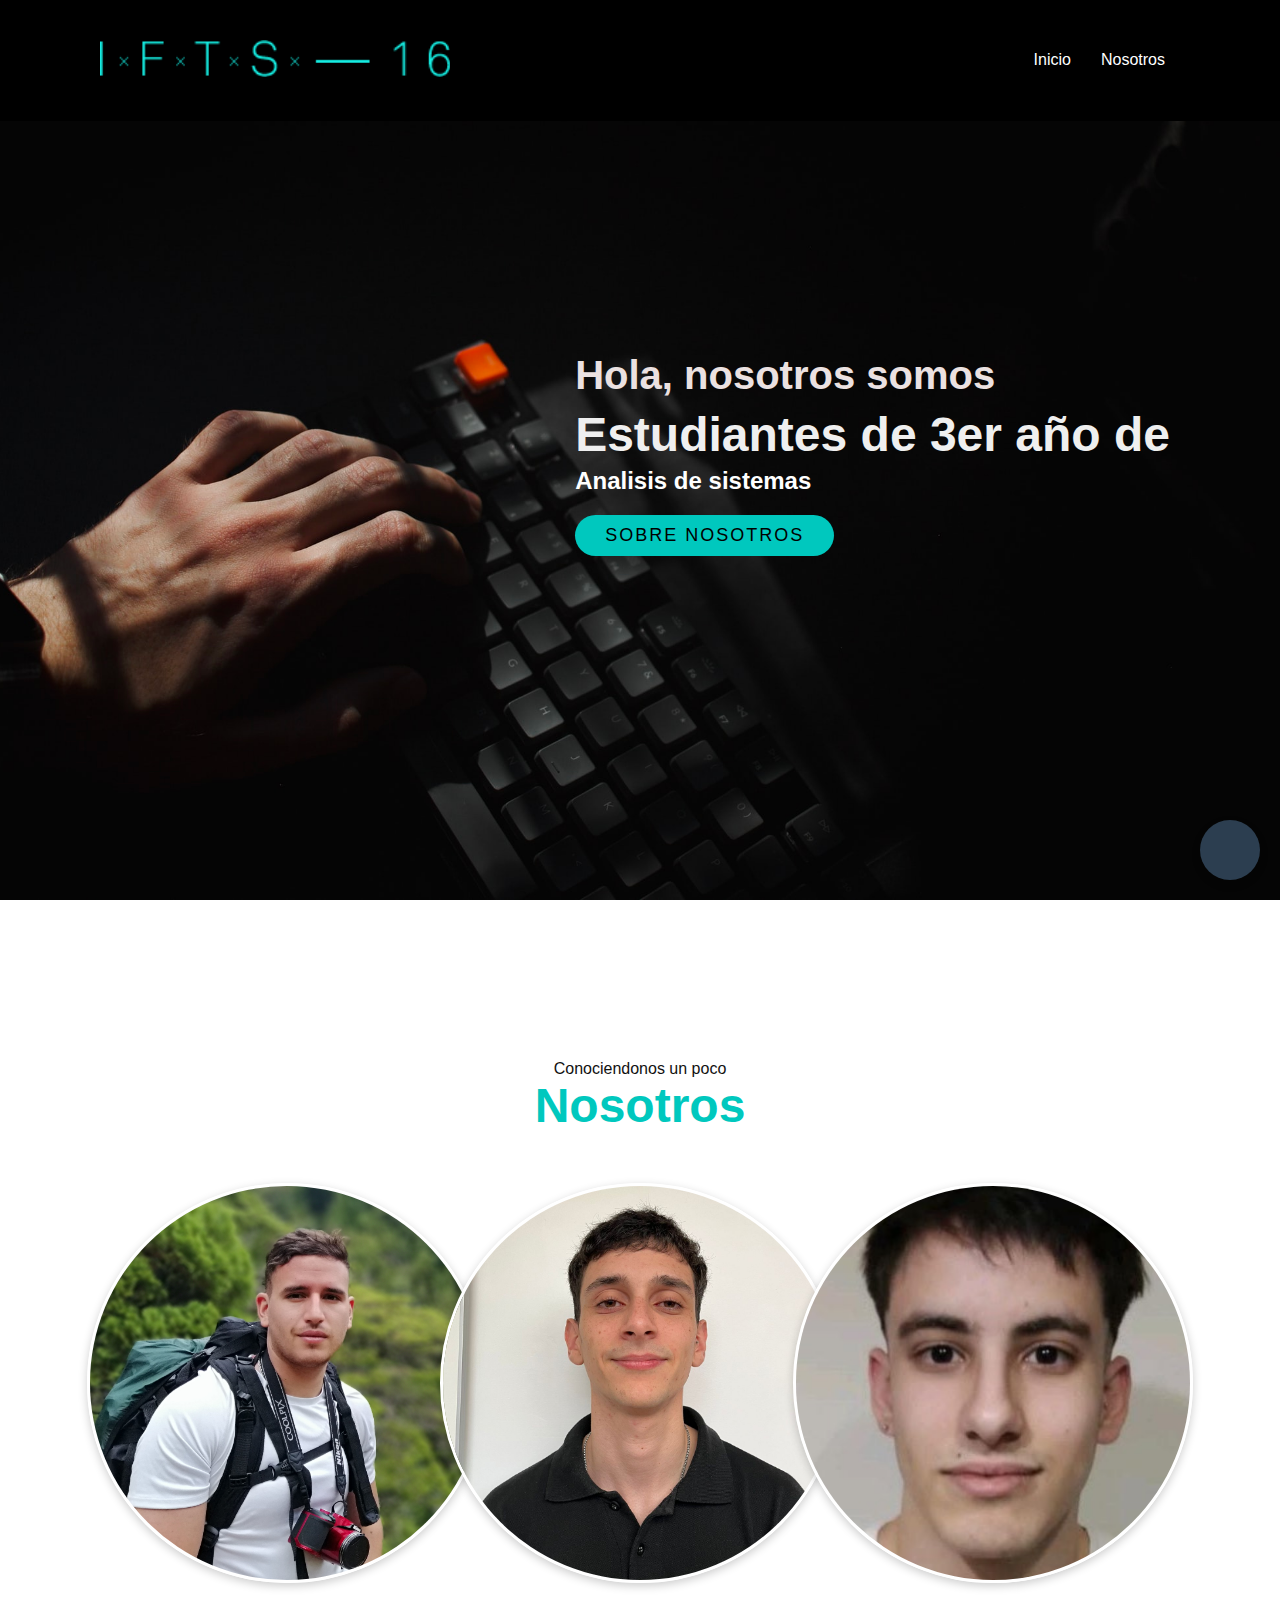
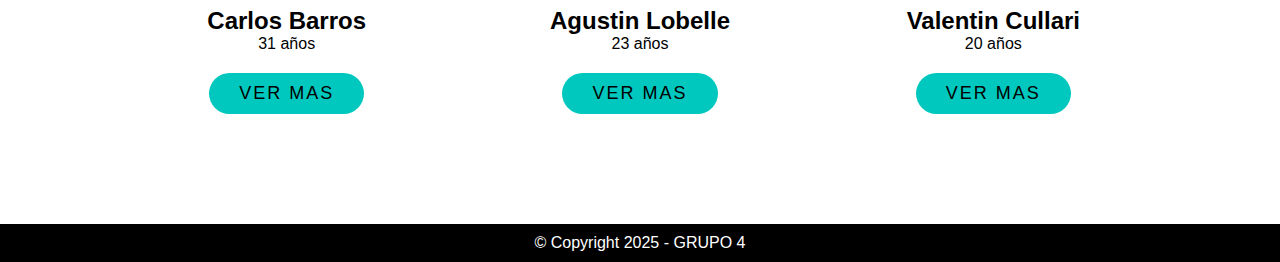
<file: index.html>
<!DOCTYPE html>
<html lang="en">
<head>
    <meta charset="UTF-8">
    <meta name="viewport" content="width=device-width, initial-scale=1.0">
    <link rel="stylesheet" href="css/style.css">
    <link rel="stylesheet"
    href="https://pro.fontawesome.com/releases/v5.10.0/css/all.css"
    integrity="sha384-AYmEC3Yw5cVb3ZcuHtOA93w35dYTsvhLPVnYs9eStHfGJvOvKxVfELGroGkvsg+p"
    crossorigin="anonymous"/>
    <title>BLOG GRUPO 4</title>
</head>
<body>
<header>
    <a href="https://ifts16.com/" class="logo" target="_blank">
        <img src="imagenes/ifts-16.png" alt="logo IFTS 16" id="logo"/>
    </a>
        <div class="fechayreloj">
            <div id="date"></div>
            <div id="clock"></div>
        </div>
    <nav>
        <ul class="menu">
        <li><a href="#home">Inicio</a></li>
        <li><a href="#nosotros">Nosotros</a></li>
        </ul>
    </nav>
</header>
<section id="home" class="banner">
    <div>
        <h2>Hola, nosotros somos<br/><span>Estudiantes de 3er año de</span></h2>
        <h3>Analisis de sistemas</h3>
        <a href="#nosotros" class="btn">Sobre nosotros</a>
    </div>
</section>

<!-- seccion nosotros -->
<section id="nosotros">
    <div class="heading">
        <p>Conociendonos un poco</p>
        <h2>Nosotros</h2>
    </div>
    <div class="nosotros">
        <div class="w25">
            <img src="imagenes/perfil2.jpg" id="carlos-img" class="proPic" alt="foto perfil" />
            <h2>Carlos Barros</h2>
            <p>31 años</p>
            <a href="charli.html" class="btn">Ver mas</a>
        </div>
        <div class="w25">
            <img src="imagenes/perfilagus.jpg"  id="agus-img" class="proPic" alt="foto perfil" />
            <h2>Agustin Lobelle</h2> 
            <p>23 años</p>
            <a href="agus.html" class="btn">Ver mas</a>
        </div>
        <div class="w25">
            <img src="imagenes/perfilvalen.jpg" id="valen-img" class="proPic" alt="foto perfil" />
            <h2>Valentin Cullari</h2> 
            <p>20 años</p>

            <a href="valen.html" class="btn">Ver mas</a>
        </div>
    </div>
</section>
<a href="cuestionario.html" id="botonCuestionario">
    <i class="fas fa-question-circle"></i>
</a>
<footer>
    <p> © Copyright 2025 - GRUPO 4</p>
</footer>
<script src="js/main.js"></script>
</body>
</html>
</file>
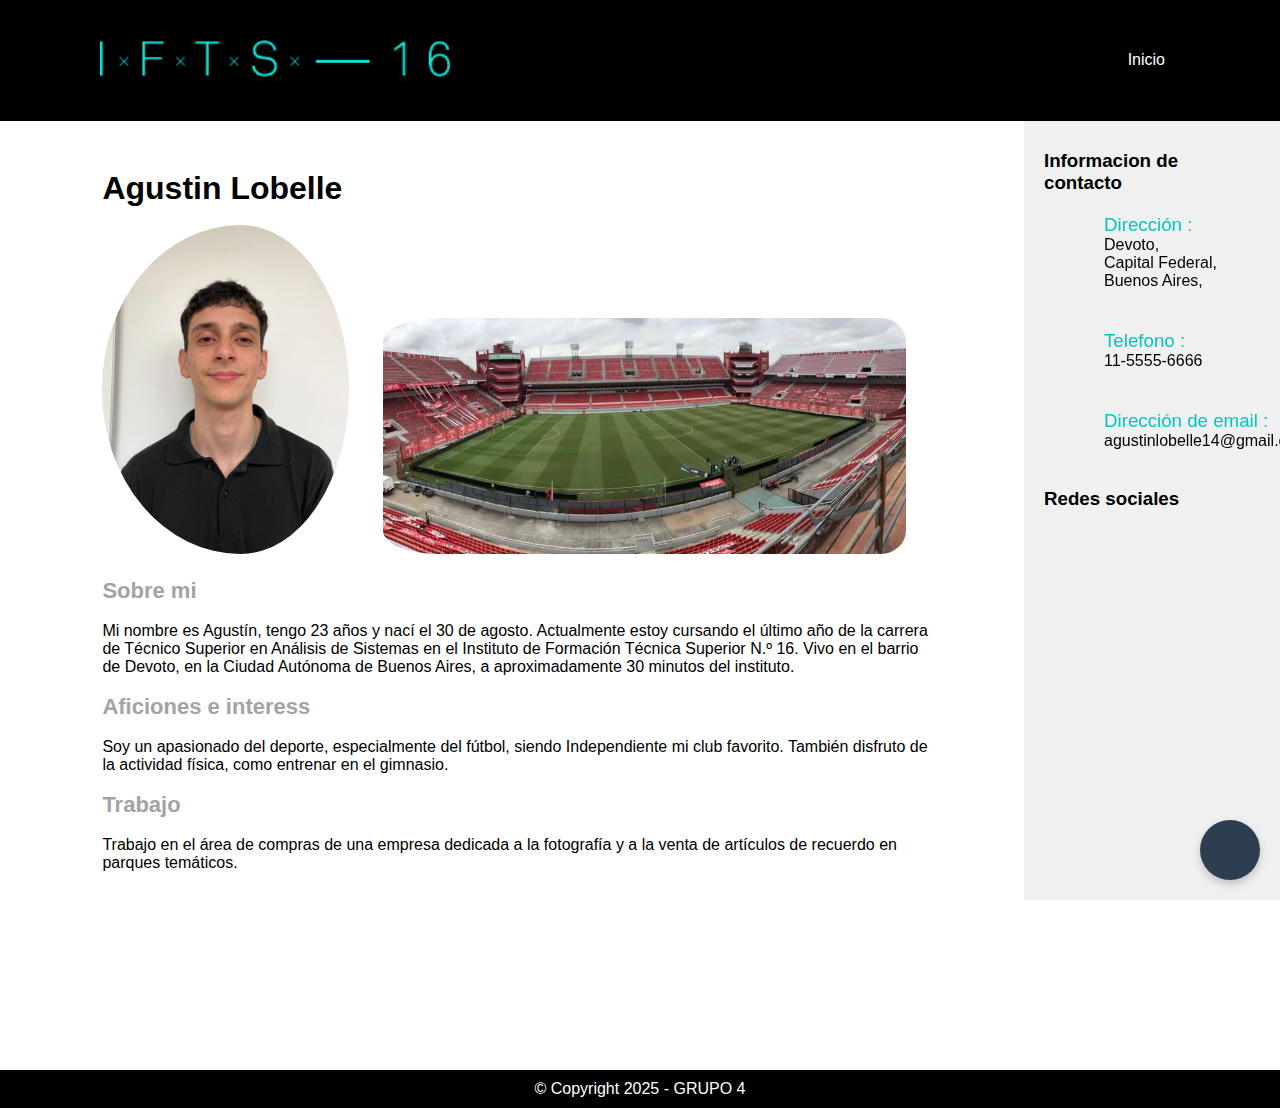
<file: agus.html>
<!DOCTYPE html>
<html lang="en">
<head>
 <meta charset="UTF-8">
    <meta name="viewport" content="width=device-width, initial-scale=1.0">
    <link rel="stylesheet" href="css/style.css">
    <link rel="stylesheet" href="css/agus.css">
    <link rel="stylesheet"
    href="https://pro.fontawesome.com/releases/v5.10.0/css/all.css"
    integrity="sha384-AYmEC3Yw5cVb3ZcuHtOA93w35dYTsvhLPVnYs9eStHfGJvOvKxVfELGroGkvsg+p"
    crossorigin="anonymous"/>
    <title>BLOG GRUPO 4</title>
</head>
<body>
    <header>
    <a href="https://ifts16.com/" target="_blank" class="logo">
        <img src="imagenes/ifts-16.png" alt="logo IFTS 16" id="logo"/>
    </a>
        <div class="fechayreloj">
          <div id="date"></div>
          <div id="clock"></div>
        </div>
    <nav>
        <ul class="menu">
        <li><a href="index.html">Inicio</a></li>
        </ul>
    </nav>
</header>
<div class="contenedor">
<main class="main-content">
    <article>
        <h1>Agustin Lobelle</h1><br>
        <img src="imagenes/perfilagus.jpg" class="fotoperfil" alt="foto perfil" >
        <img src="imagenes/ind.jpg"  class="fotoind" alt="cancha independiente">
        <div class="contenido">
        <p><span>Sobre mi</span></p><br>
        <p>Mi nombre es Agustín, tengo 23 años y nací el 30 de agosto. Actualmente estoy cursando el último año de la carrera de Técnico Superior en Análisis de Sistemas en el Instituto de Formación Técnica Superior N.º 16. Vivo en el barrio de Devoto, en la Ciudad Autónoma de Buenos Aires, a aproximadamente 30 minutos del instituto.</p><br>
        <p><span>Aficiones e interess</span></p><br>
        <p>Soy un apasionado del deporte, especialmente del fútbol, siendo Independiente mi club favorito. También disfruto de la actividad física, como entrenar en el gimnasio.</p>
        <br>
        <p><span>Trabajo</span></p><br>
        <p>Trabajo en el área de compras de una empresa dedicada a la fotografía y a la venta de artículos de recuerdo en parques temáticos.</p>
        </div>
    </article>

    
</main>

<aside class="sidebar">
  <div class="contactInfo">
          <h3>Informacion de contacto</h3>
          <div class="contactInfoBx">
            <div class="box">
              <div class="icon">
                <i class="fa fa-map-marker"></i>
              </div>
              <div class="text">
                <h3>Dirección :</h3>
                <p>
                  Devoto,<br />Capital Federal,<br />Buenos Aires,<br />
                </p>
              </div>
            </div>
            <div class="box">
              <div class="icon">
                <i class="fa fa-phone"></i>
              </div>
              <div class="text">
                <h3>Telefono :</h3>
                <p>11-5555-6666</p>
              </div>
            </div>
            <div class="box">
              <div class="icon">
                <i class="far fa-envelope"></i>
              </div>
              <div class="text">
                <h3>Dirección de email :</h3>
                <p>agustinlobelle14@gmail.com</p>
              </div>
            </div>
            <br />
            <h3>Redes sociales</h3>
            <div class="boxSocial">
                <div class="icon">
                    <a href="https://instagram.com" target="_blank">
                      <i class="fab fa-instagram fa-2x"></i>
                    </a>
                  </div>
              <div class="icon">
                <a href="https://github.com" target="_blank">
                  <i class="fab fa-github fa-2x"></i>
                </a>
              </div>
              <div class="icon">
                <a href="https://www.linkedin.com/" target="_blank">
                  <i class="fab fa-linkedin fa-2x"></i>
                </a>
              </div>
              <div class="icon">
                <a href=" https://wa.me/+5491155556666" target="_blank">
                  <i class="fab fa-whatsapp fa-2x"></i>
                </a>
              </div>
            </div>
          </div>
        </div>
    </aside>
  </div>
<a href="cuestionario.html" id="botonCuestionario">
    <i class="fas fa-question-circle"></i> 
</a>
<footer class="copyright">
    <p>© Copyright 2025 - GRUPO 4</p>
</footer>
<script src="js/main.js"></script>
</body>
</html>
</file>
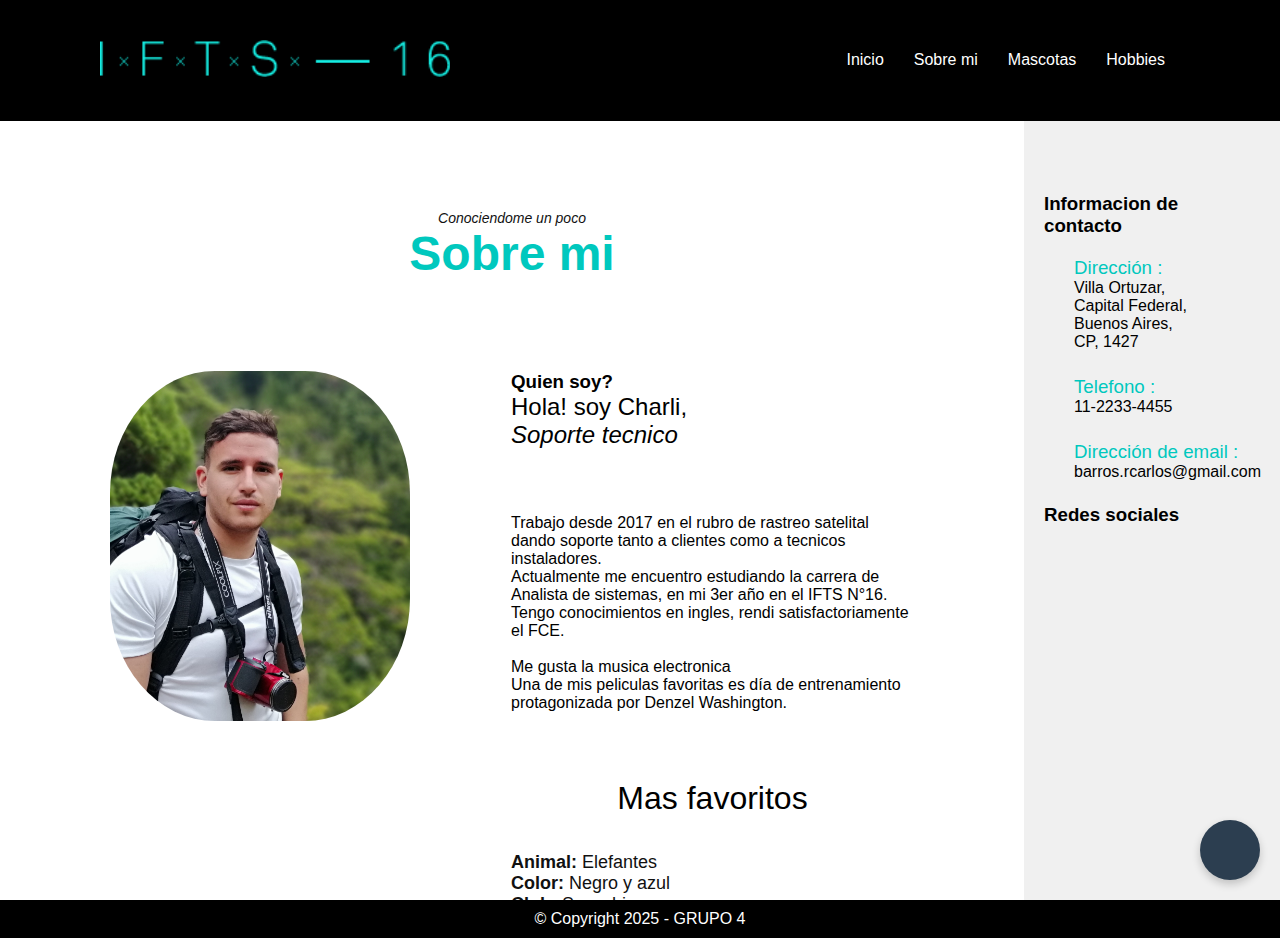
<file: charli.html>
<!DOCTYPE html>
<html lang="en">
<head>
    <meta charset="UTF-8">
    <meta name="viewport" content="width=device-width, initial-scale=1.0">
    <link rel="stylesheet" href="css/style.css">
    <link rel="stylesheet" href="css/charli.css">
    <link rel="stylesheet"
    href="https://pro.fontawesome.com/releases/v5.10.0/css/all.css"
    integrity="sha384-AYmEC3Yw5cVb3ZcuHtOA93w35dYTsvhLPVnYs9eStHfGJvOvKxVfELGroGkvsg+p"
    crossorigin="anonymous"/>
    <title>BLOG GRUPO 4</title>
</head>
<body>
<header>
    <a href="https://ifts16.com/" target="_blank" class="logo">
        <img src="imagenes/ifts-16.png" alt="logo IFTS 16" id="logo"/>
    </a>
        <div class="fechayreloj">
          <div id="date"></div>
          <div id="clock"></div>
        </div>
    <nav>
        <ul class="menu">
        <li><a href="index.html">Inicio</a></li>
        <li><a href="#sobre">Sobre mi</a></li>
        <li><a href="#mascotas">Mascotas</a></li>
        <li><a href="#hobbies">Hobbies</a></li>
        </ul>
    </nav>
</header>
<div class="contenedor">
<main class="main-content">
<section id="sobre">
            <div class="heading">
                <p>Conociendome un poco</p>
                <h2>Sobre mi</h2>
            </div>
            <div class="content">
                <div class="w25">
                    <img src="imagenes/perfil2.jpg" alt="" class="myPic" />
                </div>
        <div class="contentBx w25">
        <h3>Quien soy?</h3>
        <h2>Hola! soy <b>Charli</b>,<br />
        <i>Soporte tecnico</i>
        </h2>
        <p>Trabajo desde 2017 en el rubro de rastreo satelital dando soporte tanto a clientes como a tecnicos instaladores.<br>
        Actualmente me encuentro estudiando la carrera de Analista de sistemas, en mi 3er año en el IFTS N°16.  <br/>
        Tengo conocimientos en ingles, rendi satisfactoriamente el FCE.<br>
        </p><br>
        <p>Me gusta la musica electronica<br>
        Una de mis peliculas favoritas es día de entrenamiento protagonizada por Denzel Washington. <br>
        </p><br>

        <div id="fav">
        <h2>Mas favoritos</h2>
        <div class="heading bottom">
            <div>
                <p><b>Animal:</b> Elefantes</p>
                <p><b>Color:</b> Negro y azul</p>
            </div>
            <div>
                <p><b>Club:</b> Sacachispas</p>
                <p><b>Comida:</b> Pastel de carne</p>           
            </div>
        </div>
        </div>
    </div>
    </div>
</section>

<section class="mascSection" id="mascotas">
    <div class="heading">
        <p>Mis compañeros del dia a dia</p>
        <h2>Mis Mascotas</h2>
    </div>
    <div class="contentmasc">
        <div class="mascFlex">
        <img src="imagenes/tyler.JPG" class="tylerPic" alt="foto de mi gato tyler">
        <div>
          <h2 class="mascH">Tyler</h2>
          <p><b>Tyler:</b> Como buen gato naranja, es un loco, tiene sus arranques de correr de la nada, saltarte agarrarsela con la almohada y despues quedarse quieto mirando que tanto daño hizo. Tiene unos 7 años y fue recatado de la calle.
        </p>
        </div>
        </div>
    </div>

    <div class="contentmasc">
        <div class="mascFlex">
        <div>
          <h2 class="mascH">Briso</h2>
          <p><b>Briso:</b> Es lo contrario a Tyler, tranquilo muy cariñoso, todo el tiempo quiere mimos y estar acostado arriba de las piernas. Tiene unos 5 años y fue adoptado.
        </p>
        </div>
        <img src="imagenes/briso.jpg" class="brisoPic" alt="foto de mi gato tyler">
        </div>
    </div>


    </section>

    <!-- Mis Hobbies-->
    <section class="hobbies" id="hobbies">
      <div class="heading white">
        <h2>Hobbies</h2>
      </div>
      <div class="content">
        <div class="hobbiesBx">
          <div class="center">
            <i class="fas fa-running fa-5x"></i>
            <h3>Deportes</h3>
          </div>
          <p>
            Me gusta jugar al futbol, cada vez lo practico un poco menos pero
            trato de mantenerme de alguna forma u otra en movimiento, ya sea
            saliendo a correr o haciendo un poco de pesas en casa.
          </p>
        </div>
        <div class="hobbiesBx">
          <div class="center">
            <i class="fas fa-gamepad fa-5x"></i>
            <h3>Gamming</h3>
          </div>
          <p>
            Disfruto de pasar un buen rato con amigos juegando on-line,
            particularmente juegos de supervivencia.
          </p>
        </div>
        <div class="hobbiesBx">
          <div class="center">
            <i class="fas fa-fish fa-5x"></i>
            <h3>Acuarismo</h3>
          </div>
          <p>
            Me gusta mucho el Acquascpaing, si buscas ese termino en instagram vas a ver
            cosas maravillosas. Yo tengo una pecera de 180lts, alberga
            Guppys y algunas plantas naturales. 
            <p>A futuro me gustaria poder
                tener mi propio acquascape de ensueño.</p>
          </p>
        </div>
      </div>
    </section>

</main>

<aside class="sidebar">
  <div class="contactInfo">
          <h3>Informacion de contacto</h3>
          <div class="contactInfoBx">
            <div class="box">
              <div class="icon">
                <i class="fa fa-map-marker"></i>
              </div>
              <div class="text">
                <h3>Dirección :</h3>
                <p>
                  Villa Ortuzar,<br />Capital Federal,<br />Buenos Aires,<br />CP,
                  1427
                </p>
              </div>
            </div>
            <div class="box">
              <div class="icon">
                <i class="fa fa-phone"></i>
              </div>
              <div class="text">
                <h3>Telefono :</h3>
                <p>11-2233-4455</p>
              </div>
            </div>
            <div class="box">
              <div class="icon">
                <i class="far fa-envelope"></i>
              </div>
              <div class="text">
                <h3>Dirección de email :</h3>
                <p>barros.rcarlos@gmail.com</p>
              </div>
            </div>
            <br />
            <h3>Redes sociales</h3>
            <div class="boxSocial">
                <div class="icon">
                    <a href="https://instagram.com" target="_blank">
                      <i class="fab fa-instagram fa-2x"></i>
                    </a>
                  </div>
              <div class="icon">
                <a href="https://github.com" target="_blank">
                  <i class="fab fa-github fa-2x"></i>
                </a>
              </div>
              <div class="icon">
                <a href="https://www.linkedin.com/" target="_blank">
                  <i class="fab fa-linkedin fa-2x"></i>
                </a>
              </div>
              <div class="icon">
                <a href=" https://wa.me/+5491122334455" target="_blank">
                  <i class="fab fa-whatsapp fa-2x"></i>
                </a>
              </div>
            </div>
          </div>
        </div>
    </aside>
  </div>
<a href="cuestionario.html" id="botonCuestionario">
    <i class="fas fa-question-circle"></i> 
</a>
<footer class="copyright">
    <p>© Copyright 2025 - GRUPO 4</p>
</footer>
<script src="js/main.js"></script>
</body>
</html>
</file>
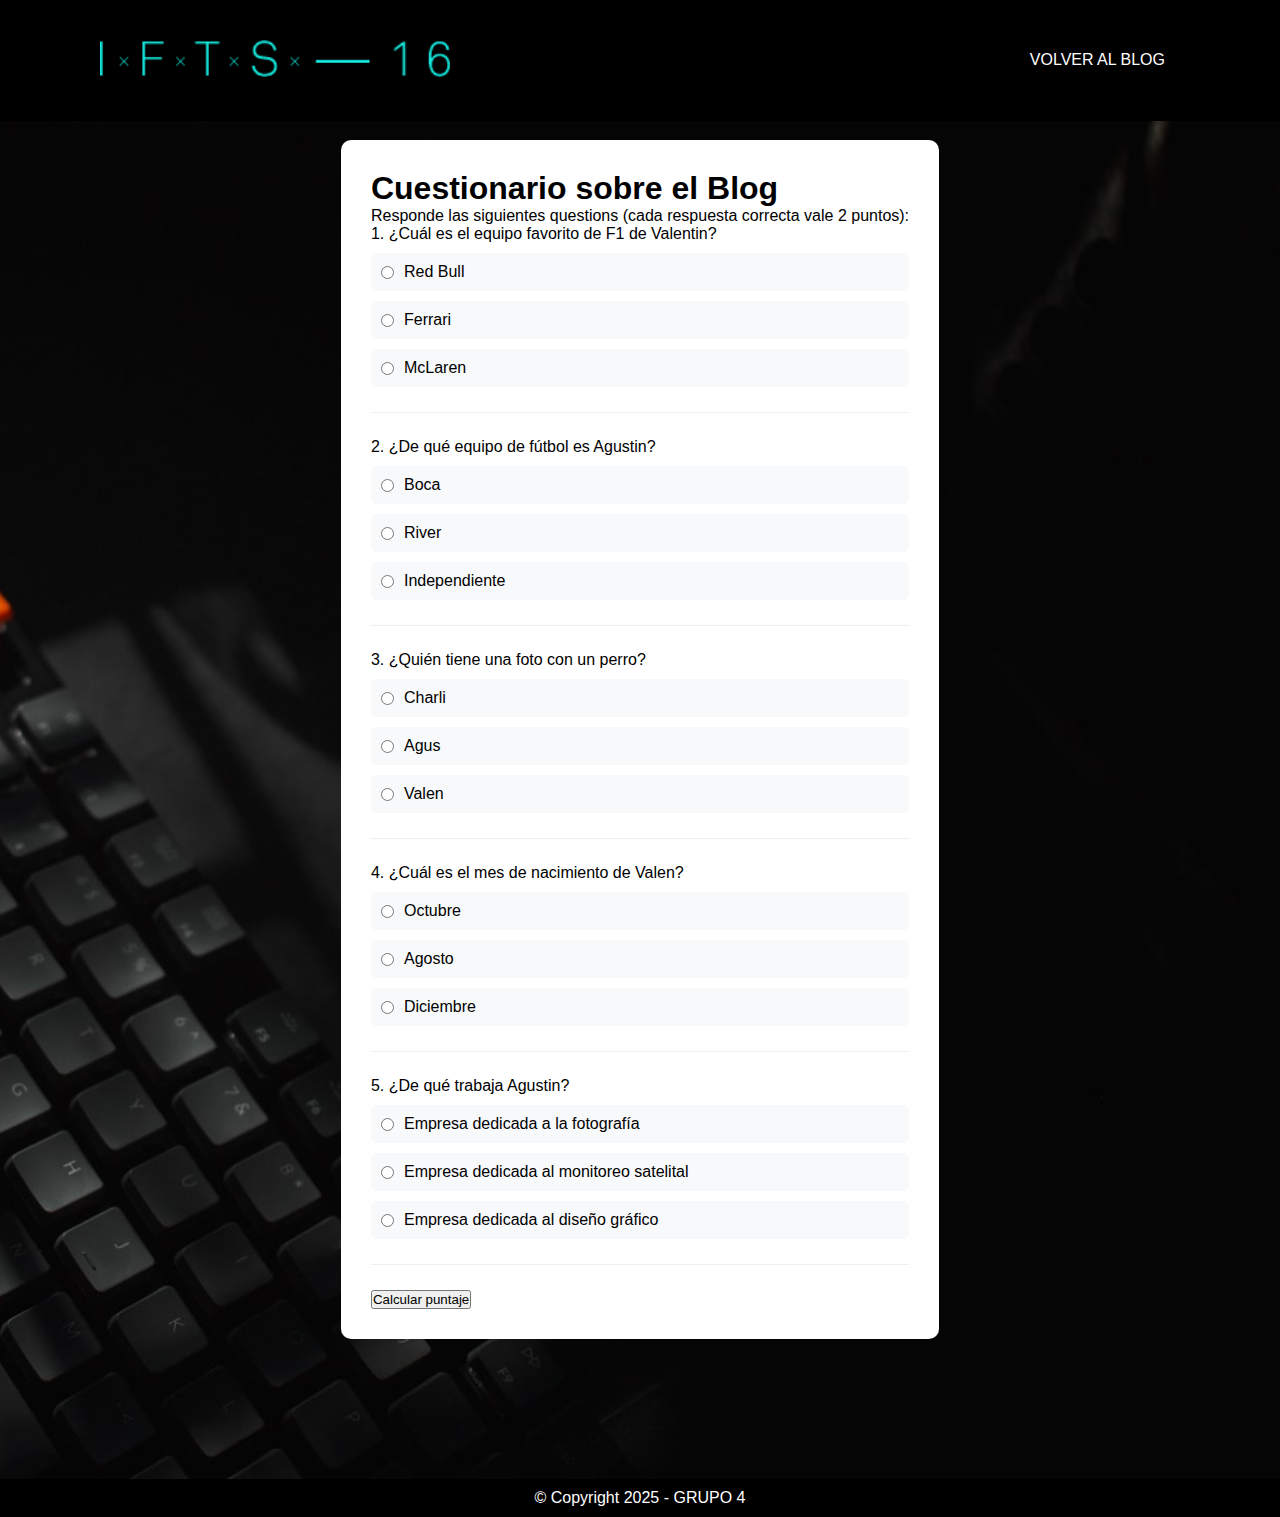
<file: cuestionario.html>
<!DOCTYPE html>
<html lang="es">
  <head>
    <meta charset="UTF-8" />
    <meta name="viewport" content="width=device-width, initial-scale=1.0" />
    <title>Cuestionario - Blog Grupo 4</title>
    <link rel="stylesheet" href="css/style.css" />
    <link
      rel="stylesheet"
      href="https://pro.fontawesome.com/releases/v5.10.0/css/all.css"
      integrity="sha384-AYmEC3Yw5cVb3ZcuHtOA93w35dYTsvhLPVnYs9eStHfGJvOvKxVfELGroGkvsg+p"
      crossorigin="anonymous"
    />
  </head>
  <body>
    <header>
      <a href="https://ifts16.com/" class="logo" target="_blank">
        <img src="imagenes/ifts-16.png" alt="logo IFTS 16" id="logo" />
      </a>
      <div class="fechayreloj">
        <div id="date"></div>
        <div id="clock"></div>
      </div>
      <nav>
        <ul class="menu">
          <li><a href="index.html">VOLVER AL BLOG</a></li>
        </ul>
      </nav>
    </header>

    <section id="cuestionario" class="banner">
      <div class="contenedor-cuestionario">
        <h1>Cuestionario sobre el Blog</h1>
        <p>
          Responde las siguientes questions (cada respuesta correcta vale 2
          puntos):
        </p>

        <form id="quiz-form">
          <div class="question">
            <p>1. ¿Cuál es el equipo favorito de F1 de Valentin?</p>
            <div class="options">
              <label class="option">
                <input type="radio" name="q1" value="0" />
                <span>Red Bull</span>
              </label>
              <label class="option">
                <input type="radio" name="q1" value="0" />
                <span>Ferrari</span>
              </label>
              <label class="option">
                <input type="radio" name="q1" value="2" />
                <span>McLaren</span>
              </label>
            </div>
          </div>

          <div class="question">
            <p>2. ¿De qué equipo de fútbol es Agustin?</p>
            <div class="options">
              <label class="option">
                <input type="radio" name="q2" value="0" />
                <span>Boca</span>
              </label>
              <label class="option">
                <input type="radio" name="q2" value="0" />
                <span>River</span>
              </label>
              <label class="option">
                <input type="radio" name="q2" value="2" />
                <span>Independiente</span>
              </label>
            </div>
          </div>

          <div class="question">
            <p>3. ¿Quién tiene una foto con un perro?</p>
            <div class="options">
              <label class="option">
                <input type="radio" name="q3" value="2" />
                <span>Charli</span>
              </label>
              <label class="option">
                <input type="radio" name="q3" value="0" />
                <span>Agus</span>
              </label>
              <label class="option">
                <input type="radio" name="q3" value="0" />
                <span>Valen</span>
              </label>
            </div>
          </div>

          <div class="question">
            <p>4. ¿Cuál es el mes de nacimiento de Valen?</p>
            <div class="options">
              <label class="option">
                <input type="radio" name="q4" value="0" />
                <span>Octubre</span>
              </label>
              <label class="option">
                <input type="radio" name="q4" value="2" />
                <span>Agosto</span>
              </label>
              <label class="option">
                <input type="radio" name="q4" value="0" />
                <span>Diciembre</span>
              </label>
            </div>
          </div>
          <div class="question">
            <p>5. ¿De qué trabaja Agustin?</p>
            <div class="options">
              <label class="option">
                <input type="radio" name="q5" value="2" />
                <span>Empresa dedicada a la fotografía</span>
              </label>
              <label class="option">
                <input type="radio" name="q5" value="0" />
                <span>Empresa dedicada al monitoreo satelital</span>
              </label>
              <label class="option">
                <input type="radio" name="q5" value="0" />
                <span>Empresa dedicada al diseño gráfico</span>
              </label>
            </div>
          </div>

          <button type="button" id="submit-btn">Calcular puntaje</button>
        </form>

        <div id="result"></div>
      </div>
    </section>

    <footer>
      <p>© Copyright 2025 - GRUPO 4</p>
    </footer>
    <script src="js/cuestionario.js"></script>
  </body>
</html>
</file>
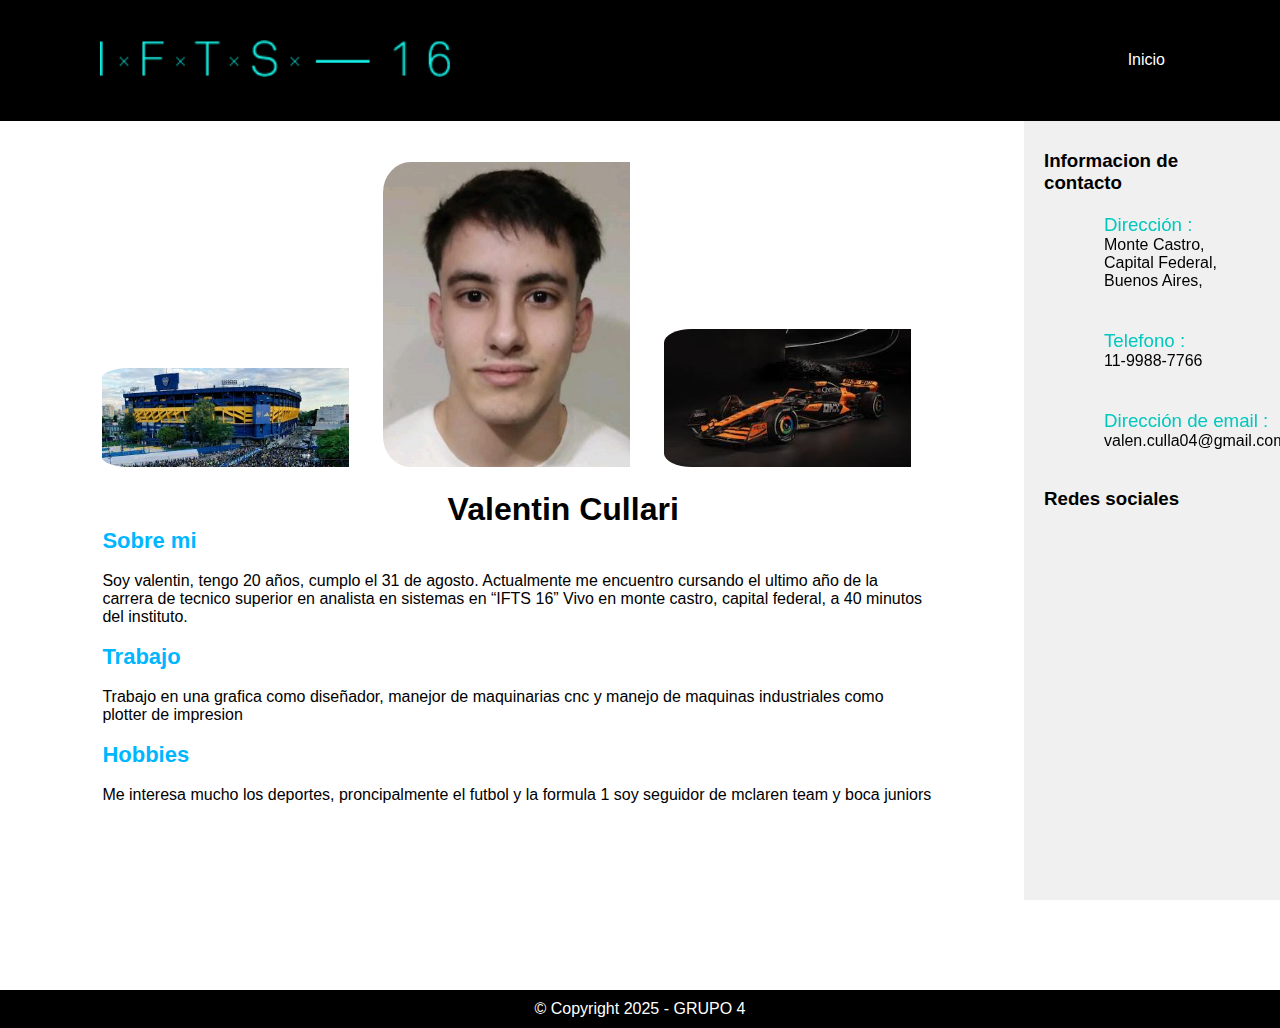
<file: valen.html>
<!DOCTYPE html>
<html lang="en">
<head>
 <meta charset="UTF-8">
    <meta name="viewport" content="width=device-width, initial-scale=1.0">
    <link rel="stylesheet" href="css/style.css">
    <link rel="stylesheet" href="css/valen.css">
    <link rel="stylesheet"
    href="https://pro.fontawesome.com/releases/v5.10.0/css/all.css"
    integrity="sha384-AYmEC3Yw5cVb3ZcuHtOA93w35dYTsvhLPVnYs9eStHfGJvOvKxVfELGroGkvsg+p"
    crossorigin="anonymous"/>
    <title>BLOG GRUPO 4</title>
</head>
<body>
    <header>
    <a href="https://ifts16.com/" class="logo" target="_blank">
        <img src="imagenes/ifts-16.png" alt="logo IFTS 16" id="logo"/>
    </a>
    <nav>
        <ul class="menu">
        <li><a href="index.html">Inicio</a></li>
        </ul>
    </nav>
</header>
<div class="contenedor">
<main class="main-content">
    <article>
      <div>
      <img src="imagenes/boca.jpeg" alt="foto perfil" class="fotodeperfil">
      <img src="imagenes/perfilvalen.jpg" alt="foto perfil" class="fotodeperfil">
      <img src="imagenes/f1.jpeg" alt="foto perfil" class="fotodeperfil">
      <h2>Valentin Cullari</h2>
      </div>

        <div class="contenido">
        <p><span>Sobre mi</span></p><br>
        <p>Soy valentin, tengo 20 años, cumplo el 31 de agosto. Actualmente me encuentro cursando el ultimo año de la carrera de tecnico superior en analista en sistemas en “IFTS 16” Vivo en monte castro, capital federal, a 40 minutos del instituto.</p><br>
        <p><span>Trabajo</span></p><br>
        <p>Trabajo en una grafica como diseñador, manejor de maquinarias cnc y manejo de maquinas industriales como plotter de impresion</p>
        <br>
        <p><span>Hobbies</span></p><br>
        <p>Me interesa mucho los deportes, proncipalmente el futbol y la formula 1 soy seguidor de mclaren team y boca juniors</p>
        </div>

    </article>

    
</main>

<aside class="sidebar">
  <div class="contactInfo">
          <h3>Informacion de contacto</h3>
          <div class="contactInfoBx">
            <div class="box">
              <div class="icon">
                <i class="fa fa-map-marker"></i>
              </div>
              <div class="text">
                <h3>Dirección :</h3>
                <p>
                  Monte Castro,<br />Capital Federal,<br />Buenos Aires,<br />
                </p>
              </div>
            </div>
            <div class="box">
              <div class="icon">
                <i class="fa fa-phone"></i>
              </div>
              <div class="text">
                <h3>Telefono :</h3>
                <p>11-9988-7766</p>
              </div>
            </div>
            <div class="box">
              <div class="icon">
                <i class="far fa-envelope"></i>
              </div>
              <div class="text">
                <h3>Dirección de email :</h3>
                <p>valen.culla04@gmail.com</p>
              </div>
            </div>
            <br />
            <h3>Redes sociales</h3>
            <div class="boxSocial">
                <div class="icon">
                    <a href="https://instagram.com" target="_blank">
                      <i class="fab fa-instagram fa-2x"></i>
                    </a>
                  </div>
              <div class="icon">
                <a href="https://github.com" target="_blank">
                  <i class="fab fa-github fa-2x"></i>
                </a>
              </div>
              <div class="icon">
                <a href="https://www.linkedin.com/" target="_blank">
                  <i class="fab fa-linkedin fa-2x"></i>
                </a>
              </div>
              <div class="icon">
                <a href=" https://wa.me/+5491199887766" target="_blank">
                  <i class="fab fa-whatsapp fa-2x"></i>
                </a>
              </div>
            </div>
          </div>
        </div>
    </aside>
  </div>
<footer class="copyright">
    <p>© Copyright 2025 - GRUPO 4</p>
</footer>
</body>
</html>
</file>
<file: css/style.css>
* {
  margin: 0;
  padding: 0;
  box-sizing: border-box;
  font-family: "Poppins", sans-serif;
  list-style: none;
  text-decoration: none;
}

/* header */
header {
  position: fixed;
  width: 100%;
  padding: 40px 100px;
  display: flex;
  justify-content: space-between;
  align-items: center;
  background-color: #000000;
  z-index: 1000;
}

#logo {
  width: 350px;
}

header ul {
  position: relative;
  display: flex;
}

header ul li a {
  position: relative;
  display: inline-block;
  margin: 0 15px;
  color: #ffffff;
}

section {
  padding: 110px;
}

.btn {
  position: relative;
  background: #00c8be;
  display: inline-block;
  color: #000;
  margin-top: 20px;
  padding: 10px 30px;
  font-size: 18px;
  text-transform: uppercase;
  letter-spacing: 2px;
  font-weight: 500;
  border-radius: 50px;
}

/* .banner */
.banner {
  position: relative;
  min-height: 100vh;
  background: #111;
  background: url(../imagenes/banner.jfif);
  background-size: cover;
  background-position: right;
  display: flex;
  justify-content: right;
  align-items: center;
}

.banner h2 {
  font-size: 2.5em;
  color: #ebe1e1;
  line-height: 1.5em;
}

.banner h2 span {
  font-size: 1.2em;
  color: #efefef;
}

.banner h3 {
  color: #fff;
  font-size: 1.5em;
}

/* sobre nosotros */
.nosotros {
  display: grid;
  grid-template-columns: repeat(3, 1fr);
  justify-items: center;
}

.heading {
  width: 100%;
  text-align: center;
  margin-bottom: 50px;
  margin-top: 50px;
  color: #111;
}

.heading h2 {
  font-size: 3em;
  color: #00c8be;
}

.w25 {
  min-width: 25%;
  text-align: center;
}

.proPic {
  width: 400px;
  height: 400px;
  border-radius: 50%;
  object-fit: cover;
  border: 3px solid #fff;
  box-shadow: 0 3px 10px rgba(0, 0, 0, 0.2);
  margin-bottom: 20px;
}

/*footer */
footer {
  background: #000;
  color: #fff;
  text-align: center;
  padding: 10px;
}

/*CSS DEL RELOJ*/

.fechayreloj {
  max-width: 350px;
  width: 100%;
  text-align: center;
}
#clock {
  font-family: sans-serif;
  font-size: 50px;
  color: #fff;
}
#clock span {
  color: #888;
  font-size: 30px;
}
#date {
  letter-spacing: 3px;
  font-size: 17px;
  font-family: arial, sans-serif;
  color: #fff;
}

/* Estilos del botón de cuestionario*/
#botonCuestionario {
  position: fixed;
  bottom: 20px;
  right: 20px;
  width: 60px;
  height: 60px;
  background-color: #2c3e50;
  color: white;
  border-radius: 50%;
  display: flex;
  justify-content: center;
  align-items: center;
  text-decoration: none;
  box-shadow: 0 4px 8px rgba(0, 0, 0, 0.2);
  transition: all 0.3s ease;
  z-index: 1000;
}

#botonCuestionario:hover {
  background-color: #1abc9c;
  transform: scale(1.1);
}

#botonCuestionario i {
  font-size: 24px;
}

/* CSS DEL CUESTIONARIO*/

.contenedor-cuestionario {
  max-width: 800px;
  margin: 30px auto;
  background: white;
  padding: 30px;
  border-radius: 10px;
}

.question {
  margin-bottom: 25px;
  padding-bottom: 15px;
  border-bottom: 1px solid #eee;
}

.option {
  display: flex;
  align-items: center;
  margin: 10px 0;
  padding: 10px;
  border-radius: 5px;
  background: #f8f9fa;
  transition: all 0.3s ease;
}

.option:hover {
  background: #e9ecef;
}

.option input {
  margin-right: 10px;
}

#result {
  margin-top: 30px;
  padding: 20px;
  border-radius: 5px;
  display: none;
  color: rgb(0, 0, 0);
}

.max-score {
  background-color: #e8f8f5;
}
.max-score .result-icon {
  color: #ffd700;
}
.max-score h2 {
  color: #27ae60;
}
.good-score {
  background-color: #fef9e7;
}
.good-score h2 {
  color: #f39c12;
}
.good-score .result-icon {
  color: #2ecc71;
}

.low-score {
  background-color: #fdedec;
}

.low-score h2 {
  color: #e74c3c;
}

.low-score .result-icon {
  color: #e74c3c;
}

.result-icon {
  font-size: 50px;
  margin-bottom: 20px;
}

@media (max-width: 1200px) {
  header {
    padding: 30px 50px;
  }

  #logo {
    width: 250px;
  }

  .nosotros {
    grid-template-columns: repeat(2, 1fr);
    gap: 30px;
  }
}

@media (max-width: 768px) {
  header {
    padding: 20px 30px;
    flex-direction: column;
    align-items: center;
  }

  .menu {
    margin-top: 20px;
  }

  .nosotros {
    grid-template-columns: 1fr;
  }

  .w25 {
    min-width: 80%;
    margin-bottom: 30px;
  }

  .proPic {
    width: 250px;
    height: 250px;
  }

  section {
    padding: 80px 30px;
  }

  .banner {
    justify-content: center;
    text-align: center;
    background-position: center;
  }
}

@media (max-width: 480px) {
  .fechayreloj {
    margin-top: 15px;
  }

  #clock {
    font-size: 30px;
  }

  .btn {
    padding: 8px 20px;
    font-size: 14px;
  }
}
</file>
<file: css/agus.css>
body {
  margin: 0;
  padding: 0;
}
.contenedor {
  display: grid;
  grid-template-columns: 80% 20%;
}

.main-content {
  overflow-y: auto;
  height: 100vh;
  margin-top: 170px;
}
.sidebar {
  padding: 20px;
  background: #f0f0f0;
  position: sticky;
  top: 0;
  height: 100vh;
}

.fotoperfil {
  width: 30%;
  height: 30%;
  border-radius: 50%;
  margin-bottom: 20px;
}
.fotoind{
  width: 60%;
  height: 60%;
  border-radius: 10%;
  margin-bottom: 20px;
}
/* contacto */
.contactInfo {
  margin-top: 60%;
  min-width: 40%;
}
.contactInfo p {
  color: #000;
}
.contactInfoBx {
  position: relative;
}
.contactInfoBx .box {
  position: relative;
  padding: 20px 0;
  display: flex;
}
.contactInfoBx .box .icon {
  color: black;
  min-width: 40px;
  padding-top: 4px;
  display: flex;
  justify-content: center;
  align-items: flex-start;
  font-size: 24px;
}
.contactInfoBx .box .text {
  color: #000;
  margin-left: 20px;
  font-size: 16px;
  flex-direction: column;
  font-weight: 300;
}
.contactInfoBx .box .text h3 {
  font-weight: 500;
  color: #00c8be;
  margin-bottom: 0;
}
.contactInfoBx .box .text p {
  font-weight: 300;
  color: #000;
}
.contactInfoBx .boxSocial {
  display: flex;
  flex-direction: row;
  letter-spacing: 15px;
  padding-left: 60px;
}
.contactInfoBx .boxSocial .icon i {
  color: black;
}

.contactInfoBx .boxSocial .icon i:hover {
  color: #00c8be;
}

.main-content article {
  margin-left: 10%;
}
.main-content article img {
  padding-right: 30px;
}

.main-content h2 {
  margin-top: 20px;
  text-align: center;
  font-size: 32px;
}
.fotodeperfil {
  width: 30%;
  height: 30%;
  border-radius: 10%;
  margin-top: 10%;
}

.main-content .contenido {
  width: 90%;
}

.main-content p span {
  font-weight: bold;
  font-size: 22px;
  color: rgb(164, 163, 163);
}

@media (max-width: 1200px) {
  .contenedor {
    grid-template-columns: 70% 30%;
  }

  .sidebar {
    padding: 15px;
  }
}

@media (max-width: 768px) {
  .contenedor {
    grid-template-columns: 1fr;
  }

  .main-content {
    height: auto;
    overflow-y: visible;
  }

  .sidebar {
    position: static;
    height: auto;
  }

  .contactInfo {
    margin-top: 30px;
  }
  .fotodeperfil {
    width: 45%;
    height: auto;
    margin-top: 5%;
  }

  .main-content article {
    margin-left: 5%;
  }

  .contactInfoBx .box {
    flex-direction: column;
    align-items: flex-start;
  }

  .contactInfoBx .box .text {
    margin-left: 0;
    margin-top: 10px;
  }

  .boxSocial {
    justify-content: center;
    padding-left: 0 !important;
    letter-spacing: 10px !important;
  }
}
</file>
<file: css/charli.css>
body {
  margin: 0;
  padding: 0;
}
.contenedor {
  display: grid;
  grid-template-columns: 80% 20%;
}

.main-content {
  overflow-y: auto;
  height: 100vh;
}
.sidebar {
  padding: 20px;
  background: #f0f0f0;
  position: sticky;
  top: 0;
  height: 100vh;
}

/* sobre mi */

.content {
  display: flex;
  justify-content: center;
}
.heading {
  width: 100%;
  text-align: center;
  margin-bottom: 90px;
  margin-top: 100px;
  color: #111;
}
.heading p {
  font-style: italic;
  font-size: 14px;
}
.heading h2 {
  font-size: 3em;
  color: #00c8be;
}
.contentBx {
  padding-left: 40px;
  text-align: start;
}
.contentBx h2 {
  font-weight: 300;
  margin-bottom: 65px;
}
.contentBx #fav {
  margin-top: 50px;
}
.contentBx #fav h2 {
  text-align: center;
  font-size: 2em;
}
.myPic {
  width: 300px;
  height: 350px;
  border-radius: 35%;
  object-fit: cover;
  object-position: center right;
}
.heading.bottom {
  margin-top: -30px;
  display: flex;
  justify-content: space-evenly;
  flex-direction: row;
  text-align: start;
}
.heading.bottom p {
  font-style: normal;
  font-size: 18px;
}
.w25 {
  min-width: 25%;
}
/* mascotas */
.mascSection {
  background-color: #161616;
  margin-top: 5px;
  margin-bottom: 15px;
}
.mascSection p {
  color: white;
}
.mascFlex {
  display: flex;
  justify-content: space-around;
  text-align: center;
}
.mascFlex p {
  text-align: start;
  padding: 20px;
  margin-top: 10%;
}
.contentmasc {
  display: flex;
  flex-direction: column;
  text-align: center;
  padding: 30px;
  width: 80%;
  margin: auto;
}
.mascH {
  font-size: 3em;
  color: #00c8be;
}
.tylerPic {
  width: 30%;
  height: 30%;
  border-radius: 50%;
}

.brisoPic {
  width: 40%;
  height: 40%;
  border-radius: 50%;
}

/* hobbies*/
.hobbies .content {
  display: flex;
  justify-content: center;
}
.hobbies .content .hobbiesBx {
  padding: 30px 15px;
  max-width: 360px;
  margin: 10px 15px;
  border: #000 solid 1px;
}
.hobbies .content .hobbiesBx .center {
  text-align: center;
  margin-bottom: 20px;
}
.hobbies .content .hobbiesBx .pd2 {
  padding-left: 16px;
}

/* contacto */
.contactInfo {
  margin-top: 60%;
  min-width: 40%;
}
.contactInfo p {
  color: #000;
}
.contactInfoBx {
  position: relative;
}
.contactInfoBx .box {
  position: relative;
  padding: 20px 0;
  display: flex;
}
.contactInfoBx .box .icon {
  color: black;
  min-width: 40px;
  padding-top: 4px;
  display: flex;
  justify-content: center;
  align-items: flex-start;
  font-size: 24px;
}
.contactInfoBx .box .text {
  color: #000;
  margin-left: 20px;
  font-size: 16px;
  flex-direction: column;
  font-weight: 300;
}
.contactInfoBx .box .text h3 {
  font-weight: 500;
  color: #00c8be;
  margin-bottom: 0;
}
.contactInfoBx .box .text p {
  font-weight: 300;
  color: #000;
}
.contactInfoBx .boxSocial {
  display: flex;
  flex-direction: row;
  letter-spacing: 15px;
  padding-left: 60px;
}
.contactInfoBx .boxSocial .icon i {
  color: black;
}

.contactInfoBx .boxSocial .icon i:hover {
  color: #00c8be;
}

@media (max-width: 1550px) {
.contentBx {
  padding-left: 200px;

}
.contentBx #fav .heading.bottom {
 display: inline-block;
}
.contactInfo{
margin-top: 150px;
}
}

@media (max-width: 1350px) {
.contactInfo {
  margin-top: 80%;
}
.contactInfoBx .boxSocial {
  padding-left: 10px;
}
.contactInfoBx .box {
  position: relative;
  padding-bottom: 5px;
  display: flex;
}
.contactInfoBx .box .icon {
  min-width: 10px;
  padding-top: 4px;
  display: flex;
  font-size: 18px;
}

}


@media (max-width: 980px) {
  .contenedor {
    grid-template-columns: 1fr;
  }

  .main-content {
    height: auto;
    overflow-y: visible;
  }

  .sidebar {
    position: static;
    height: auto;
  }

  .contactInfo {
    margin-top: 30px;
  }
  .content {
    flex-direction: column;
    align-items: center;
  }

  .contentBx {
    padding-left: 0;
    text-align: center;
    margin-top: 30px;
  }

  .myPic {
    width: 250px;
    height: 300px;
  }

  .mascFlex {
    flex-direction: column;
    align-items: center;
  }

  .tylerPic,
  .brisoPic {
    width: 60%;
    height: auto;
    margin-bottom: 20px;
  }

  .mascFlex p {
    text-align: center;
    margin-top: 0;
  }

  .hobbies .content {
    flex-direction: column;
    align-items: center;
  }
}

@media (max-width: 480px) {
  .main-content h2 {
    font-size: 26px;
  }

  .main-content p span {
    font-size: 18px;
  }
  .contactInfoBx .box {
    flex-direction: column;
    align-items: flex-start;
  }

  .contactInfoBx .box .text {
    margin-left: 0;
    margin-top: 10px;
  }

  .boxSocial {
    justify-content: center;
    padding-left: 0 ;
    letter-spacing: 10px ;
  }
}
</file>
<file: css/valen.css>
body {
  margin: 0;
  padding: 0;
}
.contenedor {
  display: grid;
  grid-template-columns: 80% 20%;
}

.main-content {
  overflow-y: auto;
  height: 100vh;
  margin-top: 70px;
  margin-bottom: 20px;
}
.sidebar {
  padding: 20px;
  background: #f0f0f0;
  position: sticky;
  top: 0;
  height: 100vh;
}

/* contacto */
.contactInfo {
  margin-top: 60%;
  min-width: 40%;
}
.contactInfo p {
  color: #000;
}
.contactInfoBx {
  position: relative;
}
.contactInfoBx .box {
  position: relative;
  padding: 20px 0;
  display: flex;
}
.contactInfoBx .box .icon {
  color: black;
  min-width: 40px;
  padding-top: 4px;
  display: flex;
  justify-content: center;
  align-items: flex-start;
  font-size: 24px;
}
.contactInfoBx .box .text {
  color: #000;
  margin-left: 20px;
  font-size: 16px;
  flex-direction: column;
  font-weight: 300;
}
.contactInfoBx .box .text h3 {
  font-weight: 500;
  color: #00c8be;
  margin-bottom: 0;
}
.contactInfoBx .box .text p {
  font-weight: 300;
  color: #000;
}
.contactInfoBx .boxSocial {
  display: flex;
  flex-direction: row;
  letter-spacing: 15px;
  padding-left: 60px;
}
.contactInfoBx .boxSocial .icon i {
  color: black;
}

.contactInfoBx .boxSocial .icon i:hover {
  color: #00c8be;
}

.main-content article {
  margin-left: 10%;
}
.main-content article img {
  padding-right: 30px;
}

.main-content h2 {
  margin-top: 20px;
  text-align: center;
  font-size: 32px;
}
.fotodeperfil {
  width: 30%;
  height: 30%;
  border-radius: 10%;
  margin-top: 10%;
}

.main-content .contenido {
  width: 90%;
}

.main-content p span {
  font-weight: bold;
  font-size: 22px;
  color: rgb(0, 183, 255);
}

@media (max-width: 1200px) {
  .contenedor {
    grid-template-columns: 70% 30%;
  }

  .sidebar {
    padding: 15px;
  }
}

@media (max-width: 768px) {
  .contenedor {
    grid-template-columns: 1fr;
  }

  .main-content {
    height: auto;
    overflow-y: visible;
  }

  .sidebar {
    position: static;
    height: auto;
  }

  .contactInfo {
    margin-top: 30px;
  }
  .fotodeperfil {
    width: 45%;
    height: auto;
    margin-top: 5%;
  }

  .main-content article {
    margin-left: 5%;
  }

  .contactInfoBx .box {
    flex-direction: column;
    align-items: flex-start;
  }

  .contactInfoBx .box .text {
    margin-left: 0;
    margin-top: 10px;
  }

  .boxSocial {
    justify-content: center;
    padding-left: 0 !important;
    letter-spacing: 10px !important;
  }
}
</file>
